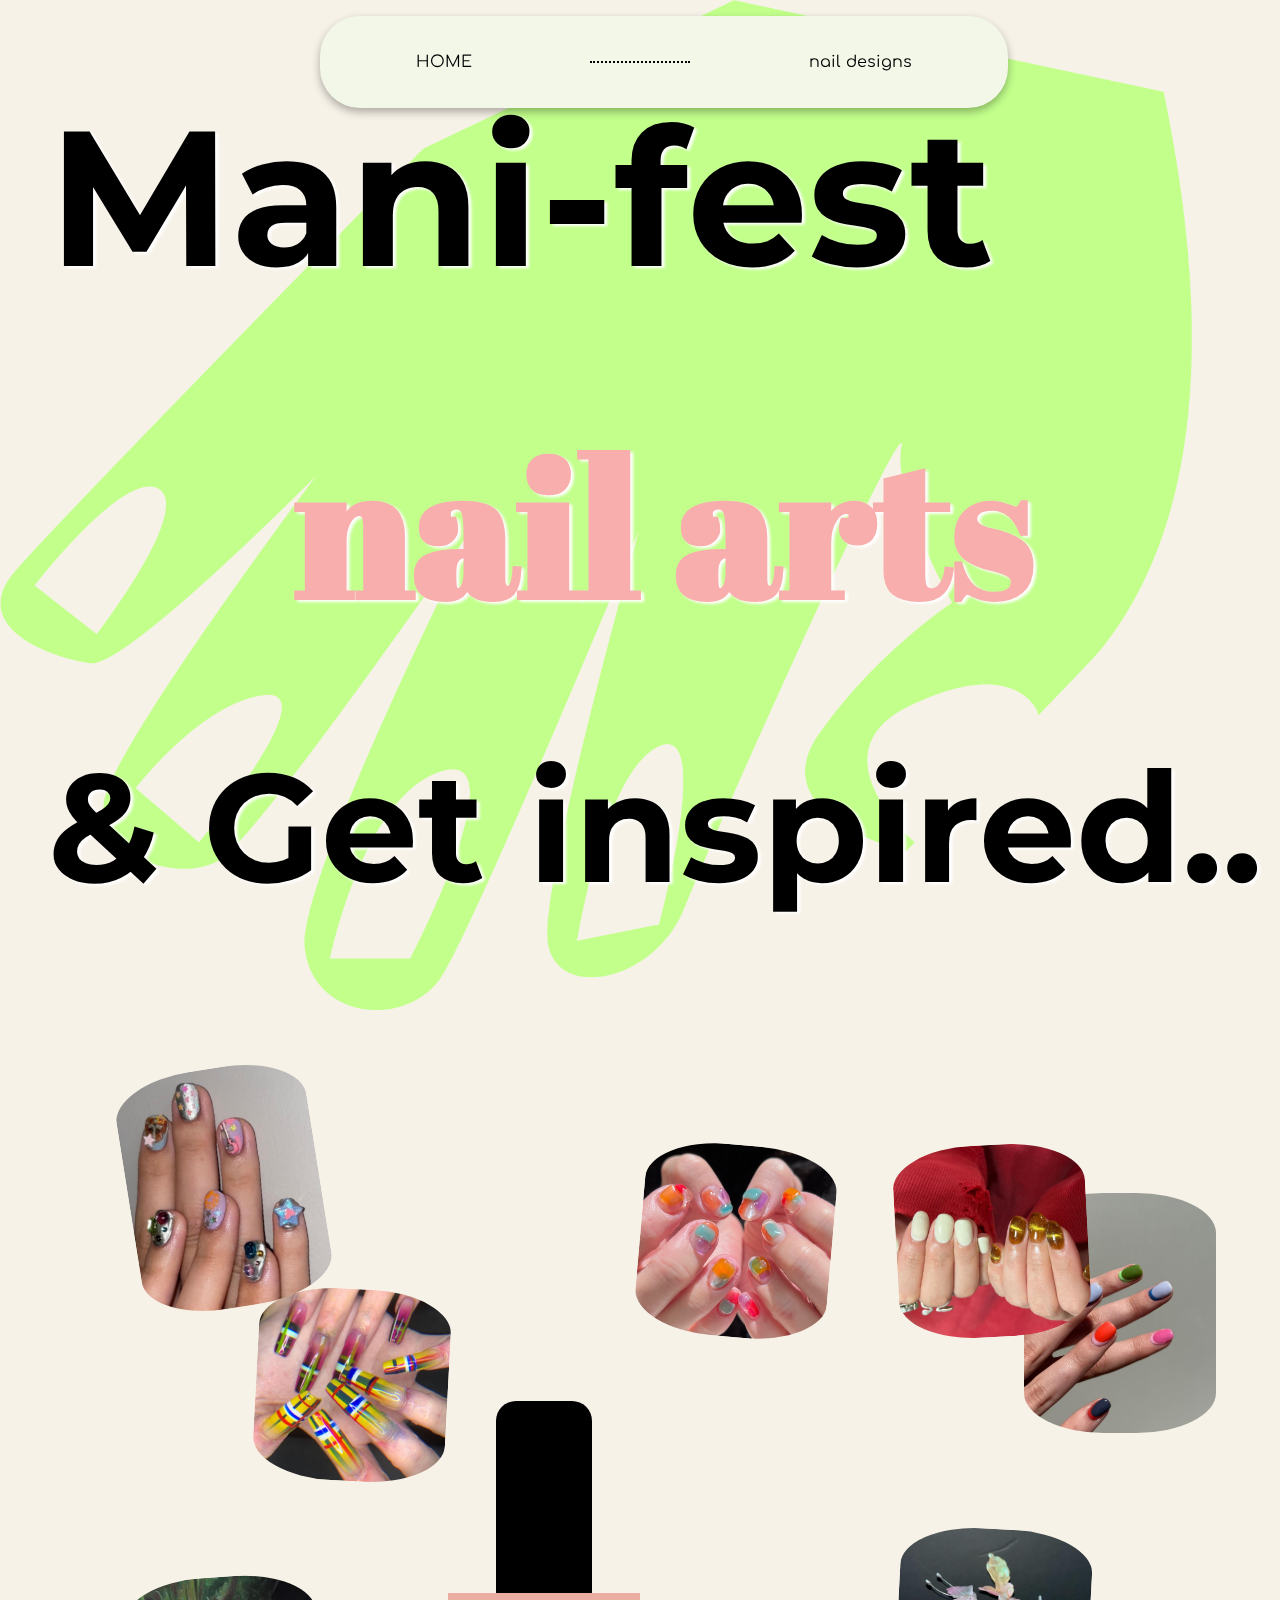
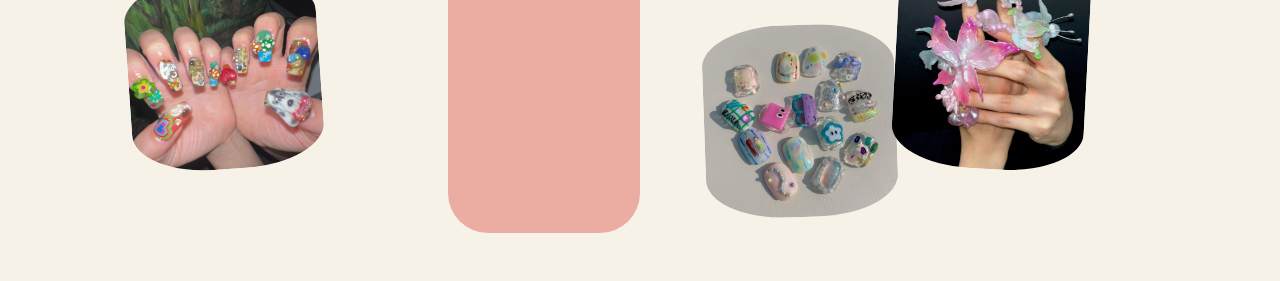
<file: index.html>
<!DOCTYPE html>
<html>
<head>
	<meta charset="utf-8">
	<meta name="viewport" content="width=device-width, initial-scale=1">
	<title>Mani inspirations ⸜(๑⃙⃘'ᵕ'๑⃙⃘)⸝⋆*</title>
	<link rel="stylesheet" type="text/css" href="style.css">
</head>

<body>
	<div class="surprise">
		<nav class="navbar">
			<a href="#homeSec" class="navlink">HOME</a> 
			<div><hr/></div>
			<a href="#designSec" class="navlink">nail designs</a>
		</nav>

		<section id="homeSec">
			<div class="slogan">
				<h1>Mani-fest <h1>nail arts</h1>
				<h1>& Get inspired..</h1>
			</div>
			
		</section>

		<section id="designSec">
			<div class="items">
				<div id="lilaContainer" class="scatterContainer">
					<img src="lila0nail/lila7.jpg">
					<a href="lila0nail.html">
						<div class="overlay">
    						<div class="label">lila0nail</div>
  						</div>
  					</a>
	
				</div>
				<div id="nellyContainer" class="scatterContainer">
					<img src="ohnelly/nelly1.jpg">
					<a href="nelly.html">
						<div class="overlay">
    						<div class="label">ohnelly</div>
  						</div>
  					</a>
				
				</div>
				<div id="chrisContainer" class="scatterContainer">
					<img src="chris_sucre_/chris9.jpg">
					<a href="chris.html">
						<div class="overlay">
    						<div class="label">chris_sucre</div>
  						</div>
  					</a>
				</div>
				<div id="n405Container" class="scatterContainer">
					<img src="n40536/n405.jpg">
					<a href="artist.html">
						<div class="overlay">
    						<div class="label">n40536</div>
  						</div>
  					</a>
				</div>
				<div id="hwisContainer" class="scatterContainer">
					<img src="hwisnails/hwis7.jpg">
					<a href="hwis.html">
						<div class="overlay">
    						<div class="label">hwisnails</div>
  						</div>
  					</a>
				</div>
				<div id="furbyContainer" class="scatterContainer">
					<img src="sucre.furby/su8.jpg">
					<a href="furby.html">
						<div class="overlay">
    						<div class="label">sucre.furby</div>
  						</div>
  					</a>
				</div>
				<div id="hangContainer" class="scatterContainer">
					<img src="thehangedit/hang6.jpg">
					<a href="hang.html">
						<div class="overlay">
    						<div class="label">thehangedit</div>
  						</div>
  					</a>
				</div>

				<div id="chaContainer" class="scatterContainer">
					<img src="chacounite/cha13.jpg">
					<a href="cha.html">
						<div class="overlay">
    						<div class="label">chacounite</div>
  						</div>
  					</a>
				</div>

			</div>
			<div class="nail-polish-bottle">
       			<div class="lid">
       				<p>Discover the nail artist by <span id="">hovering over the nail design</p>
       			</div>
        		<div class="bottle"></div>
    		</div>

		</section>

	</div>
<script src="script.js"></script>
</body>
</html>
</file>
<file: style.css>
@import url('https://fonts.googleapis.com/css2?family=Abril+Fatface&family=Comfortaa:wght@500&family=DM+Serif+Display&family=Londrina+Outline&family=M+PLUS+Rounded+1c:wght@800&family=Montserrat:wght@700&family=Rubik+Bubbles&display=swap');

html {
    scroll-behavior: smooth;
}

body {
	margin:0;
	padding: 0;
	background-color: #f7f2e8;
}

.surprise {
	background-color: #f7f2e8;
	background-image: url(hand_overlay2.png);
	background-position: top right;
	background-size: contain;
	background-repeat: no-repeat;
}

.navbar{
	display: flex;
	flex-direction: row;
	justify-content: space-around;
	align-items: center;
	z-index: 999;
	text-align: center;
	margin-top: 1rem;
	margin-left: 20em;
	margin-right: 20em;
	padding: 1.5em;
	background-color: #f2f7e8;
	border-radius: 40px;
	position: fixed;
	width: 50%;
	box-shadow: 0 4px 8px rgba(0, 0, 0, 0.3);
}

/*change later*/
/*bounce animation reference: https://stackoverflow.com/questions/40628410/trying-to-make-a-link-bounce-on-hover*/
.navbar > a {
	text-decoration: none;
	font-family: Comfortaa;
	position: relative;
	color: black;
/*  	top: 50%;*/
/*  	transform: translateY(-50%);*/
  	transition: 0.2s;
  	display: inline-block;
  	margin: 10px 10px;
  	padding: 0.2rem 1rem;
}

.navbar > a:hover {
  	padding: 0.2rem 2rem;
  	text-shadow: 0px 0px 3px #f5c2c2;
  	transition: 0.2s;
  	color: #f9aeae;
}

.navbar hr {
	min-width: 100px;
	border: 0;
	border-bottom: 2px dotted black;
}

h1 {
	font-family: Montserrat;
	font-size: 15vw;
	display: block;
	margin: 0;
	padding-top: 5rem;
	margin-left: 3rem;
	z-index: 1;
	text-align: left;
	text-shadow: 3px 2px 3px white;
/*	opacity: 80%;*/
}

.slogan > h1:nth-child(2) {
	font-family: Abril Fatface;
	color: #f9aeae;
	text-align: center;
}

.slogan > h1:nth-child(3) {
	font-size: 12vw;
	
}

.items img {
    width: 10vw;

}

.items {
    display: flex;
    flex-direction: column;
    position: relative;
/*    border: 1px solid black;*/
    width: 100%;
    height: 60em;
    z-index: 5;
}

.scatterContainer {
  position: absolute;
  margin-top: 8em;
}

.scatterContainer img {
  width: 15vw;
  height: auto;
  display: block;
  moz-border-radius: 80px / 40px;
  webkit-border-radius: 80px / 40px;
  border-radius: 80px / 40px;
}

/*hover overlay code reference: https://www.w3schools.com/howto/tryit.asp?filename=tryhow_css_image_overlay_slidebottom*/
.scatterContainer .overlay {
  position: absolute;
  bottom: 0;
  left: 0;
  right: 0;
  background-color: #ffffff;
  opacity: 60%;
  overflow: hidden;
  width: 15vw;
  height: 0;
  transition: 0.3s ease;
  moz-border-radius: 80px / 40px;
  webkit-border-radius: 80px / 40px;
  border-radius: 80px / 40px;
}

.scatterContainer:hover .overlay {
  height: 100%;
}

.scatterContainer .label {
  font-size: 20px;
  position: absolute;
  top: 50%;
  left: 50%;
  transform: translate(-50%, -50%);
  text-align: center;
  color: darkblue; /* Text color */
  text-shadow: 0px 0px 3px white;
  font-family: Comfortaa;
}


#lilaContainer {
    left: 20%;
    top: 25%;
    transform: rotate(3deg);
}

#nellyContainer {
    left: 55%;
    top: 60%;
    transform: rotate(-2deg);
}

#chrisContainer {
	left: 10%;
	top: 2%;
	transform: rotate(-9deg);
}

#n405Container {
	left: 50%;
	top: 10%;
	transform: rotate(5deg);
}

#hwisContainer {
	left: 70%;
	top: 50%;
	transform: rotate(3deg);
}

#furbyContainer {
	left: 10%;
	top: 55%;
	transform: rotate(-4deg);
}

#hangContainer {
	left: 80%;
	top: 15%;
/*	transform: rotate(-4deg);*/
}

#chaContainer {
	left: 70%;
	top: 10%;
	transform: rotate(-3deg);
}

#designSec {
/*	background-image: linear-gradient(0deg, #f3e7e9 0%, #f8f3e8 99%, #f9f5e8 100%);*/
	height: 50em;
	z-index: -1;
	padding: 0;
}

.nail-polish-bottle {
	z-index: +99;
	display: flex;
	flex-direction: column;
	align-items: center;
	width: 12em;
	position: relative;
    top: -60%;
    left: 35%;

}

.lid {
    width: 6em;
    height: 12em;
    background-color: black;
    border-top-left-radius: 20px;
    border-top-right-radius: 20px;
    cursor: pointer;
    transition: transform 0.2s;
}

.lid:hover {
    transform: rotate(-30deg) scale(0.91);
}

.lid p {
	color: #000;
	opacity: 0;
	transition: 1s opacity;
	transform: translate(6.2em, 2em);
	text-shadow: 0px 0px 3px white;
	padding: 3em;
	font-family: Montserrat;
	width: 8rem;
}

.lid:hover p {
	opacity: 1;

}

.bottle {
    width: 12em;
    height: 15em;
    background-color: #ebada2;
    border-bottom-left-radius: 40px;
    border-bottom-right-radius: 40px;
    z-index: 0;
}


/*artist_sites*/

h2 {
	font-family: helvetica;
	display: flex;
	justify-content: space-between;
	margin: 0;
	margin-top: 1em;
	padding-left: 2em;
	padding-right: 2em;
	border-top: 2px dotted dimgray;
	border-bottom: 2px dotted dimgray;

}

blockquote {
	width:600px;
	left: 40%;
}

.artist {
	background-color: #f7f2e8;
	padding-top: 6em;
}

.feedContainer {
	display: flex;
	flex-direction: row;
/*	width: 80vw;*/
	justify-content: space-evenly;
	margin-top: 2em;
	margin-left: 6em;
}

.collage {
	position: relative;
}

.collage img{
	width: 40em;
	margin-top: 2.5em;
}

.navbottle-link {
  	z-index: 99;
  	position: relative;
/*  	border: 3px solid black;*/
  	top: 10%;
  	left: -25%;
  	text-decoration: none;
  	display: inline-block;
 }

.navbottle {
    display: flex;
    width: auto;
    transform: translate(-30%, -30%) rotate(-30deg);
  	align-items: center;
  	flex-direction: column;
  	justify-content: center;
    cursor: pointer;
    transition: transform 0.2s;
/*    overflow: hidden;*/
}

.navbottle:hover {
	transform: translate(-30%, -30%) rotate(-10deg) scale(0.96);
}


.navlid {
    width: 6em;
    height: 7em;
    background-color: black;
    border-top-left-radius: 20px;
    border-top-right-radius: 20px;
/*    top: 70%;*/
    cursor: pointer;
/*    border: 2px solid dimgray;*/
}


.bio_bottle {
	background-color: #f9aeae;
  	width: 8em;
    height: 10em;
  	padding: 10px;
  	border-bottom-left-radius: 40px;
    border-bottom-right-radius: 40px;
 }

.navbottle-text {
	font-family: Comfortaa;
  	text-align: center;
  	position: absolute;
 	color: #67befe;
 	text-shadow: 1px 1px 1px white;
 	display: inline-block;
/* 	border: 2px solid black;*/
/*	padding: 2em;*/
 	margin-top: 2em;
 	font-size: 2em; 	
}


.postbottle-link {
  	z-index: 99;
  	position: relative;
  	top: -20%;
  	left: 75%;
  	text-decoration: none;
  	display: inline-block;
 }

.postbottle {
    display: flex;
    width: auto;
    transform: translate(-30%, -30%) rotate(-5deg);
  	align-items: center;
  	flex-direction: column;
  	justify-content: center;
    cursor: pointer;
    transition: transform 0.2s;
/*    overflow: hidden;*/
}

.postbottle:hover {
	transform: translate(-30%, -30%) rotate(10deg) scale(0.96);
}


.postlid {
    width: 6em;
    height: 7em;
    background-color: black;
    border-top-left-radius: 20px;
    border-top-right-radius: 20px;
    cursor: pointer;
/*    border: 2px solid dimgray;*/
}


.post_bottle {
	background-color: #67befe;
  	width: 8em;
    height: 10em;
  	padding: 10px;
  	border-bottom-left-radius: 40px;
    border-bottom-right-radius: 40px;
 }

.postbottle-text {
	font-family: Comfortaa;
  	text-align: center;
  	position: absolute;
 	color: #f9aeae;
 	text-shadow: 1px 1px 1px white;
 	display: inline-block;
 	margin-top: 2em;
 	font-size: 2em; 	
}


#bio {
	background: rgb(255,234,193);
	background: linear-gradient(0deg, rgba(255,234,193,1) 0%, rgba(247,242,232,1) 100%);
	background-image: url(hands_overlay.png);
	background-position: right;
	background-size: contain;
	background-repeat: no-repeat;
	padding: 5rem;
	display: block;
	justify-content: center;
}

#bio p{
	font-size: 1.5rem;
	font-family: Montserrat;
	margin-top: 1rem;
	margin-left: 5em;
	margin-right: 5em;
	line-height: 4rem;
	text-align: center;
}

#bio > p:nth-child(3) {
	font-family: Londrina Outline;
	color: #747e7f;
	text-align: center;
	margin: 13em;
	margin-top: 0;
	margin-bottom: 0;
}

#bio a {
	text-decoration: none;
	color: orange;
	cursor: pointer;
}

#bio:hover a {
	text-shadow: 0px 0px 3px orange;
  	transition: 0.2s;
}

#posts {
	display: flex;
	justify-content: space-evenly;
	padding: 10rem;
}

@media only screen and (max-width: 768px) {
	body {
		margin:0;
		padding: 0;
		background-color: #f7f2e8;
	}

	.surprise {
		background-color: #f7f2e8;
		background-image: url(hand_overlay2.png);
		background-position: top right;
		background-size: contain;
		background-repeat: no-repeat;
	}

	.navbar{
		flex-direction: flex;
        justify-content: center;
        margin-left: 2em;
        margin-right: 2em;
        width: 80%;
        padding: 1rem;
        border-radius: 50px;
	}

	#designSec {
	    position: relative;
	    z-index: 1;
	}


	.items {
		margin-top: 35em;
		order: 2;
        display: flex;
        flex-direction: column;
        align-items: center;
        width: 100%; 
        height: auto;
    }

    #lilaContainer, #nellyContainer, #chrisContainer, #n405Container, #hwisContainer, #furbyContainer, #hangContainer, #chaContainer {
        transform: rotate(0deg);
        position: relative;
        left: auto;
        top: auto;
    }

    .scatterContainer {
        width: 80%;
        height: auto;
        position: relative;
        margin: 10px auto;
        border-radius: 40px;
    }

    .scatterContainer img {
        width: 100%;
        height: auto;
    }

    .lid p {
        transition: opacity 0.3s ease;
        opacity: 0;
    }

    .scatterContainer .overlay {
        opacity: 0;
        position: absolute;
        bottom: 0;
        left: 0;
        right: 0;
        background-color: #ffffff;
        width: 100%;
        height: 0;
        transition: height 0.3s ease, opacity 0.3s ease;
    }

    .scatterContainer.mobile-view .overlay {
        height: 100%;
        opacity: 60%;
    }


    .nail-polish-bottle {
	    position: absolute;
        top: -55%;
        left: -10%;
        width: 100%;
        z-index: 1;
	}


    .nail-polish-bottle.mobile-view .lid p {
        opacity: 1;
    }


	.nail-polish-bottle.mobile-view .lid {
        transform: rotate(-30deg) scale(0.91);
    }

    

}
</file>
